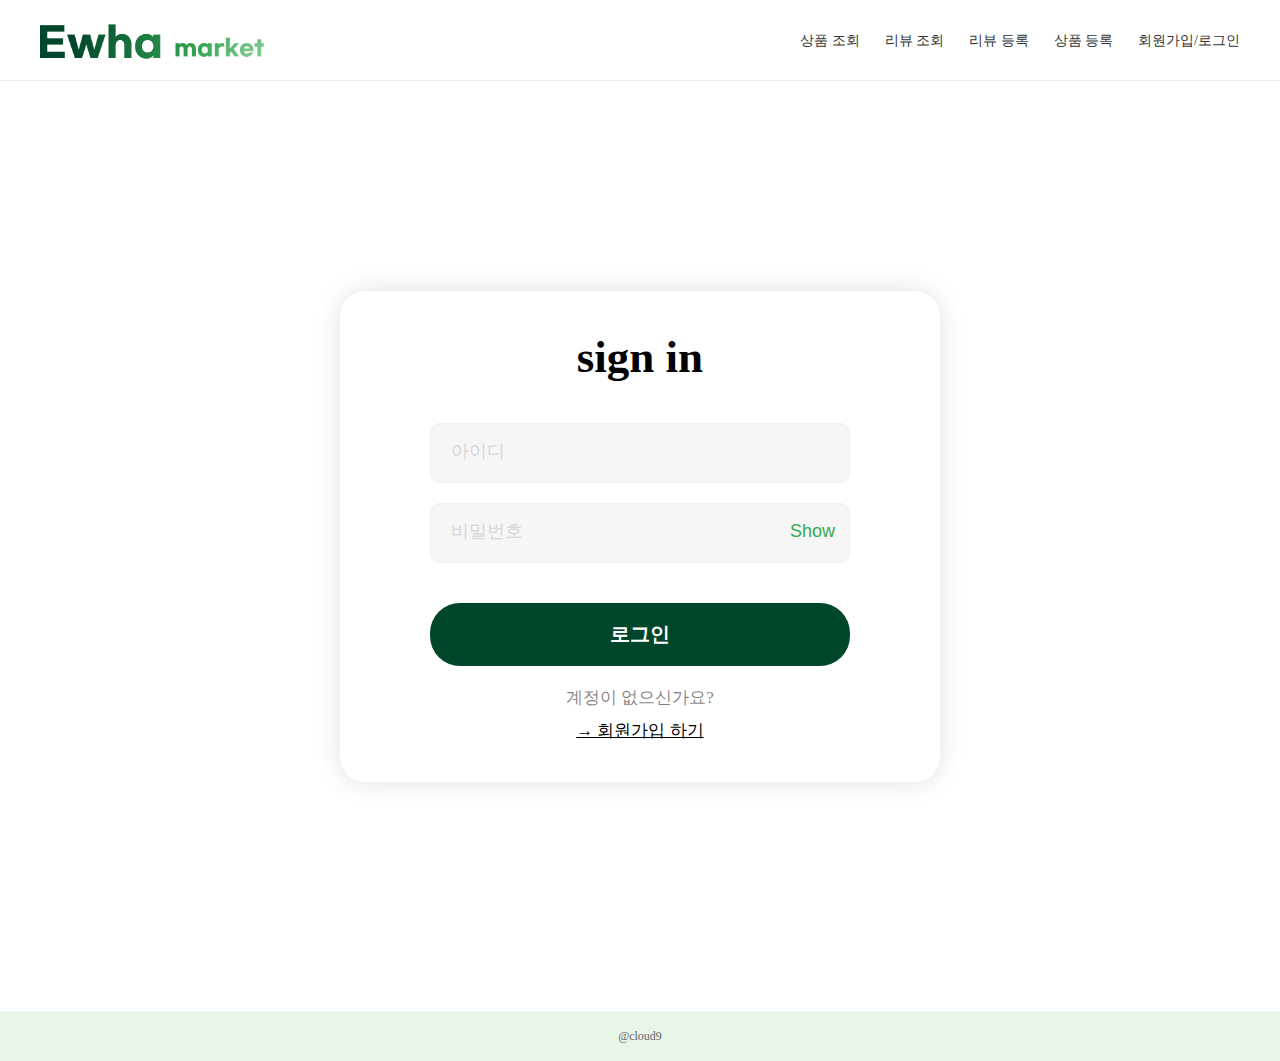
<file: auth/login.html>
<!--로그인 페이지-->
<!DOCTYPE html>
<html lang="ko">
  <head>
    <meta charset="UTF-8" />
    <meta name="viewport" content="width=device-width, initial-scale=1.0" />
    <title>Ewha Market</title>
    <link rel="stylesheet" href="../styles/global.css" />
    <link rel="stylesheet" href="../styles/index.css" />
    <link rel="stylesheet" href="../styles/auth.css" />
  </head>

  <body>
    <!-- 헤더 -->
    <header>
      <div class="logo">
        <img src="../assets/Market-logo.png" alt="Ewha Market" />
      </div>
      <nav>
        <ul class="nav-menu">
          <li><a href="./index.html" class="active">상품 조회</a></li>
          <li><a href="./reviews/index.html">리뷰 조회</a></li>
          <li><a href="./reviews/new.html">리뷰 등록</a></li>
          <li><a href="./products/detail.html">상품 등록</a></li>
          <li><a href="./auth/login.html">회원가입/로그인</a></li>
        </ul>
      </nav>
    </header>

    <main class="auth-main">
      <div class="auth-container shadow-div">
        <span class="auth__header">sign in</span>
        <form class="auth__form">
          <input
            class="auth__input"
            type="text"
            required
            placeholder="아이디"
          />
          <div class="auth__input-group">
            <input
              class="auth__input auth__input--pw"
              type="password"
              required
              placeholder="비밀번호"
            />
            <button class="pwshow" type="button">Show</button>
          </div>
          <button class="auth__submit submit-btn" type="submit">로그인</button>
        </form>
        <div class="auth__toggle">
          <span>계정이 없으신가요?</span>
          <a href="../auth/signup.html">→ 회원가입 하기 </a>
        </div>
      </div>
    </main>

    <!-- Footer -->
    <footer><p>@cloud9</p></footer>
  </body>
</html>
</file>
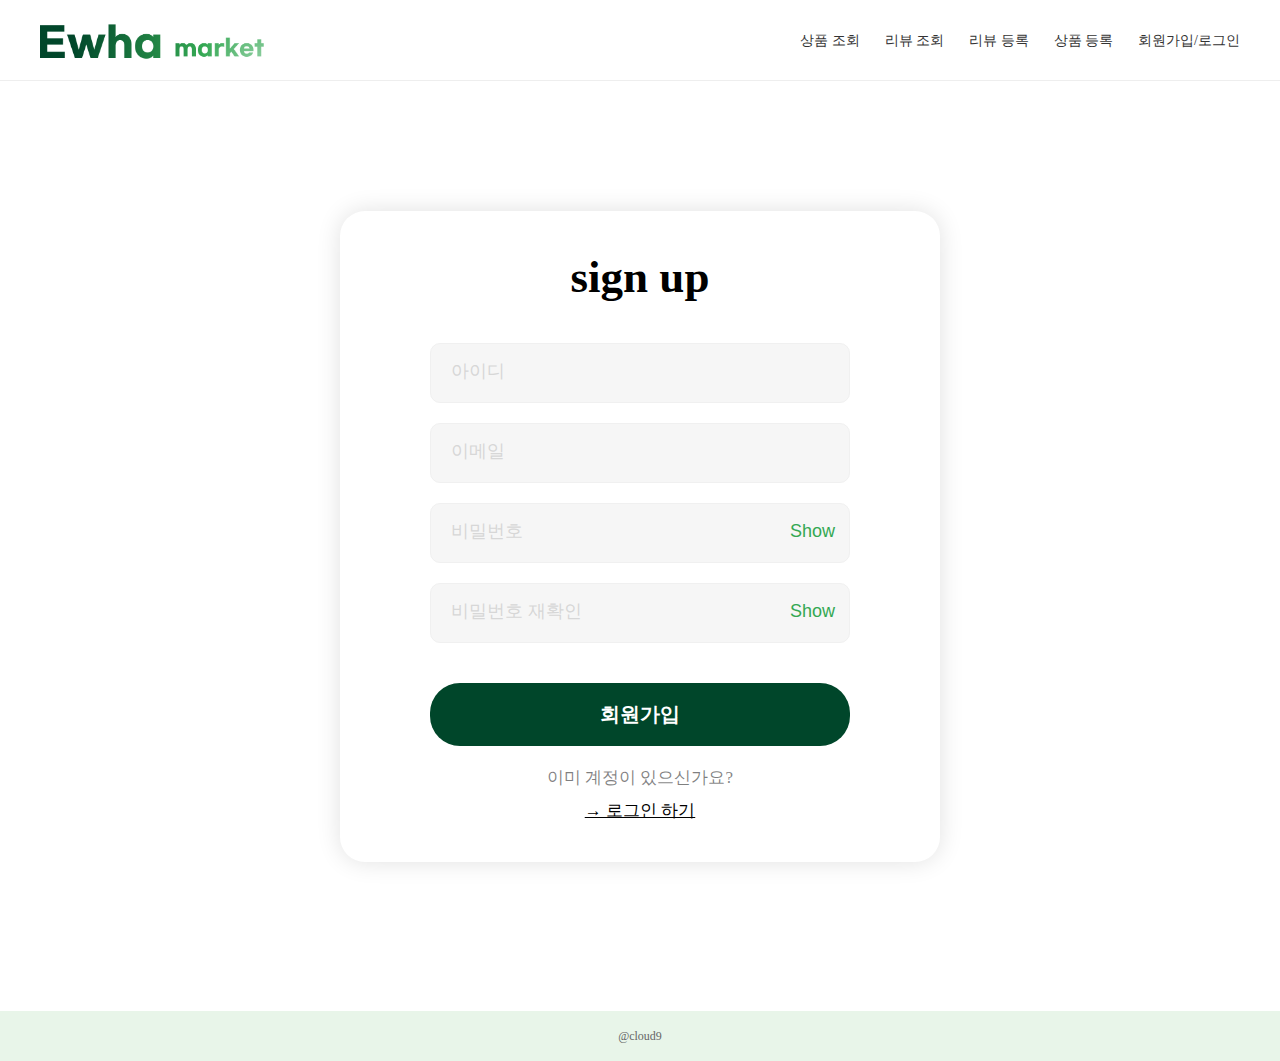
<file: auth/signup.html>
<!--회원가입 페이지-->
<!DOCTYPE html>
<html lang="ko">
  <head>
    <meta charset="UTF-8" />
    <meta name="viewport" content="width=device-width, initial-scale=1.0" />
    <title>Ewha Market</title>
    <link rel="stylesheet" href="../styles/global.css" />
    <link rel="stylesheet" href="../styles/index.css" />
    <link rel="stylesheet" href="../styles/auth.css" />
  </head>

  <body>
    <!-- 헤더 -->
    <header>
      <div class="logo">
        <img src="../assets/Market-logo.png" alt="Ewha Market" />
      </div>
      <nav>
        <ul class="nav-menu">
          <li><a href="./index.html" class="active">상품 조회</a></li>
          <li><a href="./reviews/index.html">리뷰 조회</a></li>
          <li><a href="./reviews/new.html">리뷰 등록</a></li>
          <li><a href="./products/detail.html">상품 등록</a></li>
          <li><a href="./auth/login.html">회원가입/로그인</a></li>
        </ul>
      </nav>
    </header>

    <main class="auth-main">
      <div class="auth-container shadow-div">
        <span class="auth__header">sign up</span>
        <form class="auth__form">
          <input
            class="auth__input"
            type="text"
            required
            placeholder="아이디"
          />
          <input
            class="auth__input"
            type="email"
            required
            placeholder="이메일"
          />
          <div class="auth__input-group">
            <input
              class="auth__input auth__input--pw"
              type="password"
              required
              placeholder="비밀번호"
            />
            <button class="pwshow" type="button">Show</button>
          </div>
          <div class="auth__input-group">
            <input
              class="auth__input auth__input--pw"
              type="password"
              required
              placeholder="비밀번호 재확인"
            />
            <button class="pwshow" type="button">Show</button>
          </div>
          <button class="auth__submit submit-btn" type="submit">
            회원가입
          </button>
        </form>
        <div class="auth__toggle">
          <span>이미 계정이 있으신가요?</span>
          <a href="../auth/login.html">→ 로그인 하기 </a>
        </div>
      </div>
    </main>

    <!-- Footer -->
    <footer><p>@cloud9</p></footer>
  </body>
</html>
</file>
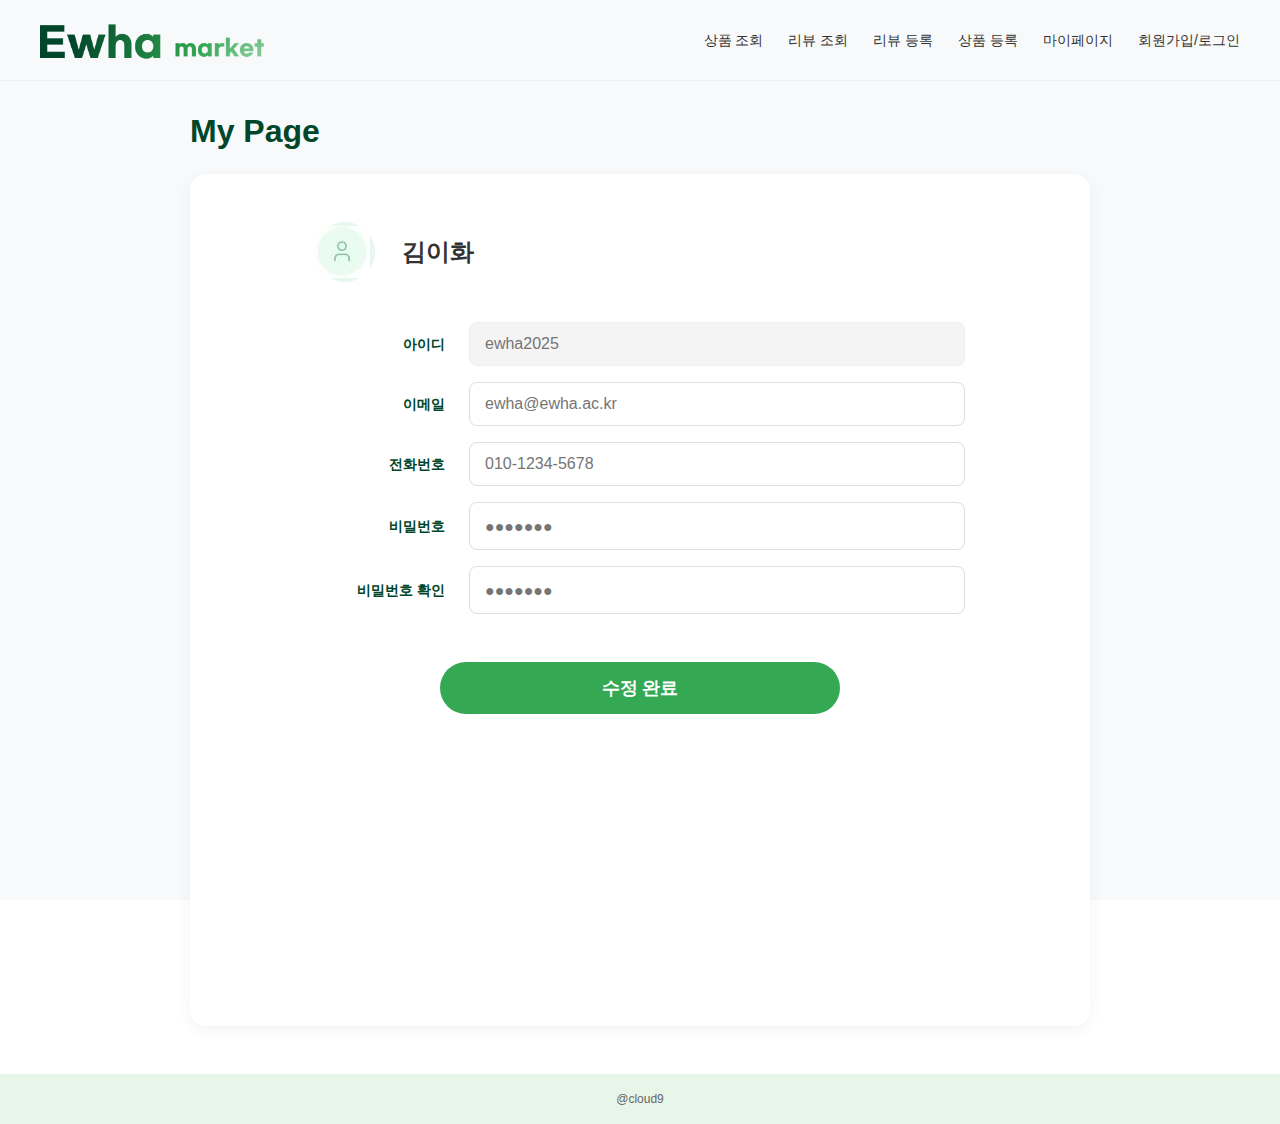
<file: mypage/edit-info.html>
<!--마이페이지-2 정보 수정-->
<!DOCTYPE html>
<html lang="ko">
  <head>
    <meta charset="UTF-8" />
    <meta name="viewport" content="width=device-width, initial-scale=1.0" />
    <title>Ewha Market</title>
    <link rel="stylesheet" href="../styles/global.css" />
    <link rel="stylesheet" href="../styles/index.css" />
    <link rel="stylesheet" href="../styles/mypage2.css" />
  </head>

  <body>
    <!-- 헤더 -->
    <header>
      <div class="logo">
        <img src="../assets/Market-logo.png" alt="Ewha Market" />
      </div>
      <nav>
        <ul class="nav-menu">
          <li><a href="./index.html" class="active">상품 조회</a></li>
          <li><a href="./reviews/index.html">리뷰 조회</a></li>
          <li><a href="./reviews/new.html">리뷰 등록</a></li>
          <li><a href="./products/enroll.html">상품 등록</a></li>
          <li><a href="./mypage/index.html">마이페이지</a></li>
          <li><a href="./auth/login.html">회원가입/로그인</a></li>
        </ul>
      </nav>
    </header>

    <h2>My Page</h2>
    <main class="container">
      <div class="form-container">
        <form action="/mypage/update-info" method="post">

          <div class="profile">
            <div class="profile-image">
              <i class="user"></i>
              <img src="../mypage/profile.jpg" alt="프로필 이미지" class="profile-img"/>
            </div>
            <div class="username">
              <input type="text" id="username" value="김이화" class="username-input">
                <button type="button" class="icon-button">
                  <i class="fa-solid fa-camera"></i>
                </button>
                <button type="button" class="icon-button">
                  <i class="fa-solid fa-trash-can"></i>
                </button>
              </div>
            </div>

            <div class="form-group">
                <label for="id">아이디</label>
                <input type="text" id="id" name="id" placeholder="ewha2025" required>
            </div>
            <div class="form-group">
                <label for="email">이메일</label>
                <input type="email" id="email" name="email" placeholder="ewha@ewha.ac.kr" required>
            </div>
            <div class="form-group">
                <label for="number">전화번호</label>
                <input type="tel" id="number" name="number" placeholder="010-1234-5678" required>
            </div>
            <div class="form-group">
                <label for="password">비밀번호</label>
                <input type="password" id="password" name="password" placeholder="●●●●●●●" required>
            </div>
            <div class="form-group">
                <label for="checkpw">비밀번호 확인</label>
                <input type="password" id="checkpw" name="checkpw" placeholder="●●●●●●●" required>
            </div>

            <button class="btn" type="submit">수정 완료</button>
          </form>
      </div>
    </main>

    <!-- Footer -->
    <footer><p>@cloud9</p></footer>

    <script>
      document.getElementById("edit-button").addEventListener("click", () => {
        window.location.href = "../mypage/index.html";
      });
    </script>

  </body>
</html>
</file>
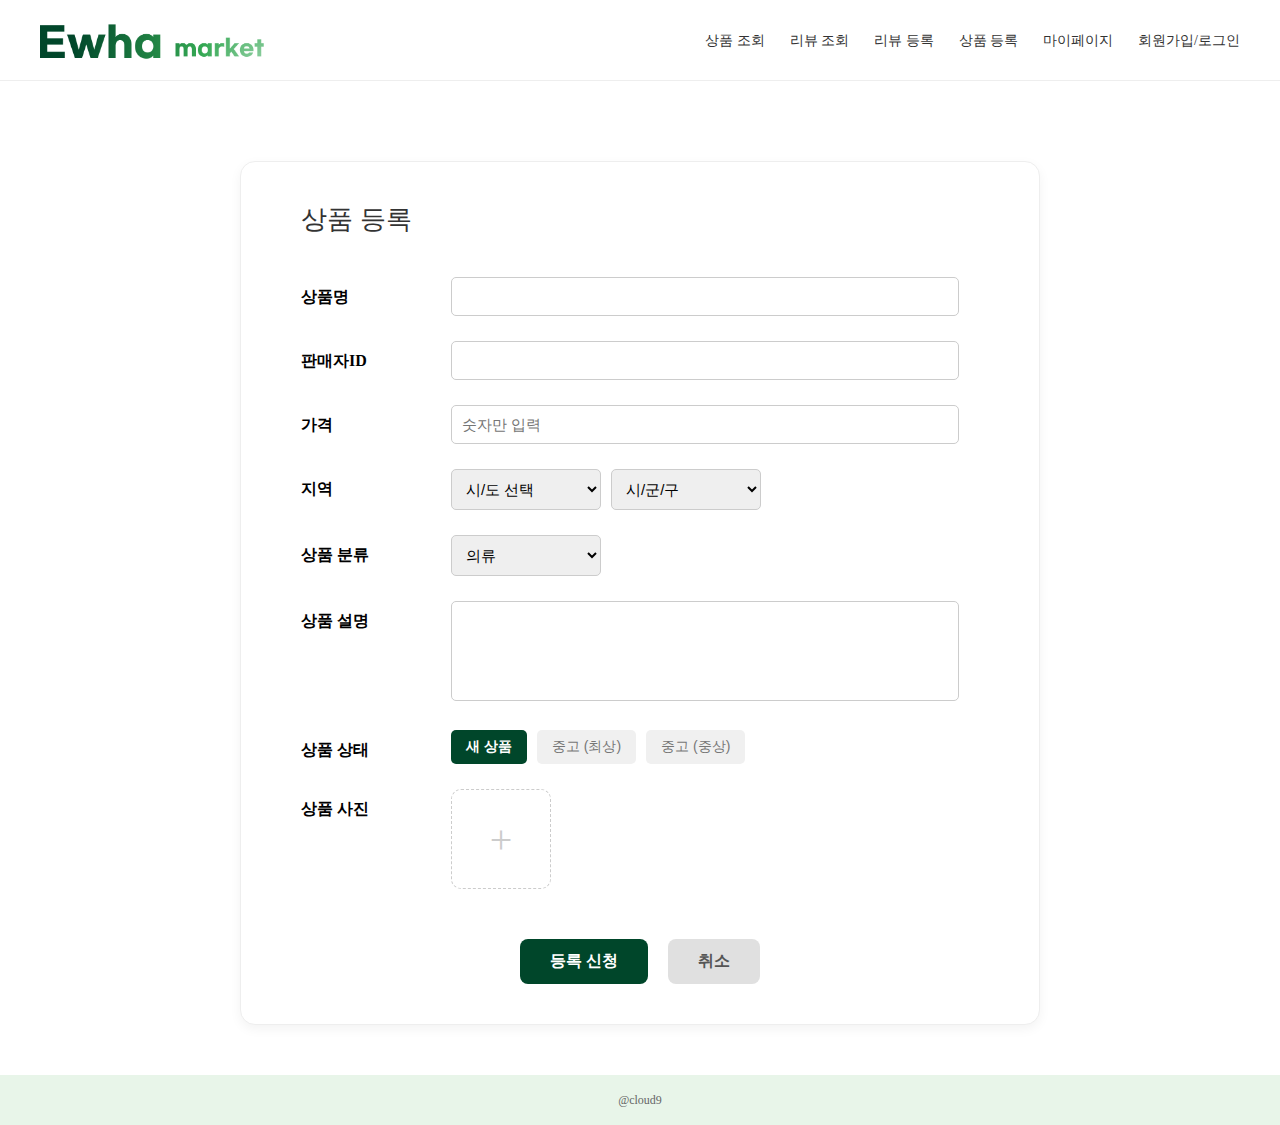
<file: products/enroll.html>
<!--시작 페이지 : 상품 전체 조회-->
<!DOCTYPE html>
<html lang="ko">
  <head>
    <meta charset="UTF-8" />
    <meta name="viewport" content="width=device-width, initial-scale=1.0" />
    <title>Ewha Market</title>
    <link rel="stylesheet" href="../styles/global.css" />
  </head>

  <body>
    <!-- 헤더 -->
    <header>
      <div class="logo">
        <img src="../assets/Market-logo.png" alt="Ewha Market" />
      </div>
      <nav>
        <ul class="nav-menu">
          <li><a href="../index.html">상품 조회</a></li>
          <li><a href="../reviews/index.html">리뷰 조회</a></li>
          <li><a href="../reviews/new.html">리뷰 등록</a></li>
          <li><a href="../products/enroll.html" class="active">상품 등록</a></li>
          <li><a href="../mypage/index.html">마이페이지</a></li>
          <li><a href="../auth/login.html">회원가입/로그인</a></li>
        </ul>
      </nav>
    </header>

    <style>
        main {
            flex-grow: 1; /* 푸터를 하단에 고정 */
            display: flex;
            justify-content: center; /* 폼을 수평 중앙에 위치 */
            padding: 50px 0;
        }
        
        /* --- 상품 등록 폼 전용 스타일 --- */
        .register-container {
            width: 800px; 
            padding: 40px 60px;
            background-color: #ffffff;
            border-radius: 15px;
            box-shadow: 0 4px 12px rgba(0, 0, 0, 0.05);
            border: 1px solid #eee;
        }

        h2 {
            font-size: 26px;
            font-weight: 500;
            color: #333;
            margin-top: 0;
            margin-bottom: 40px;
        }

        .form-row {
            display: flex;
            align-items: flex-start;
            margin-bottom: 25px;
        }

        .form-label {
            width: 150px; 
            font-size: 16px;
            font-weight: bold;
            padding-top: 10px;
        }

        .form-input-group {
            flex-grow: 1;
        }
        
        /* 인풋/텍스트에어리어/셀렉트 박스 공통 스타일 */
        input[type="text"],
        input[type="number"],
        textarea,
        select {
            width: calc(100% - 20px);
            padding: 10px;
            border: 1px solid #ccc;
            border-radius: 5px;
            font-size: 15px;
            box-sizing: border-box;
        }
        
        textarea {
            height: 100px;
            resize: none;
        }

        /* 지역 셀렉트 박스 레이아웃 */
        .location-selects {
            display: flex;
            gap: 10px;
        }

        .location-selects select {
            width: 150px;
        }

        /* 상품 상태 버튼 그룹 */
        .status-group {
            display: flex;
            gap: 10px;
        }

        .status-button {
            background-color: #f0f0f0;
            color: #777;
            border: none;
            padding: 8px 15px;
            border-radius: 5px;
            font-size: 14px;
            cursor: pointer;
        }

        .status-button.active {
            background-color: #00462A;
            color: white;
            font-weight: bold;
        }

        /* 상품 사진 업로드 영역 */
        .photo-upload-group {
            display: flex;
            gap: 15px;
        }
        
        .photo-upload-box {
            width: 100px;
            height: 100px;
            border: 1px solid #ccc;
            border-radius: 10px;
            display: flex;
            justify-content: center;
            align-items: center;
            color: #ccc;
            font-size: 30px;
            background-color: #f9f9f9;
        }

        .photo-add-icon {
            font-size: 40px;
            font-weight: normal;
            cursor: pointer;
            border: 1px dashed #ccc;
            background-color: #ffffff;
        }


        /* 하단 액션 버튼 그룹 */
        .action-buttons {
            display: flex;
            justify-content: center;
            gap: 20px;
            margin-top: 50px;
        }

        .action-button {
            padding: 12px 30px;
            border: none;
            border-radius: 8px;
            font-size: 16px;
            cursor: pointer;
            font-weight: bold;
            transition: background-color 0.2s;
        }

        .register-btn {
            background-color: #00462A;
            color: white;
        }

        .cancel-btn {
            background-color: #e0e0e0;
            color: #555;
        }
    </style>

    <main>
        <div class="register-container">
            <h2>상품 등록</h2>
            
            <form action="/api/products" method="POST">
                
                <div class="form-row">
                    <label for="productName" class="form-label">상품명</label>
                    <div class="form-input-group">
                        <input type="text" id="productName" name="productName" required>
                    </div>
                </div>

                <div class="form-row">
                    <label for="sellerId" class="form-label">판매자ID</label>
                    <div class="form-input-group">
                        <input type="text" id="sellerId" name="sellerId" required>
                    </div>
                </div>

                <div class="form-row">
                    <label for="price" class="form-label">가격</label>
                    <div class="form-input-group">
                        <input type="number" id="price" name="price" required placeholder="숫자만 입력">
                    </div>
                </div>

                <div class="form-row">
                    <label for="city" class="form-label">지역</label>
                    <div class="form-input-group location-selects">
                        <select id="city" name="city">
                            <option value="">시/도 선택</option>
                            <option value="서울특별시">서울특별시</option>
                            <option value="부산광역시">부산광역시</option>
                            <option value="대구광역시">대구광역시</option>
                            <option value="인천광역시">인천광역시</option>
                            <option value="광주광역시">광주광역시</option>
                            <option value="대전광역시">대전광역시</option>
                            <option value="울산광역시">울산광역시</option>
                            <option value="세종특별자치시">세종특별자치시</option>
                            <option value="경기도">경기도</option>
                            <option value="강원특별자치도">강원특별자치도</option>
                            <option value="충청북도">충청북도</option>
                            <option value="충청남도">충청남도</option>
                            <option value="전북특별자치도">전북특별자치도</option>
                            <option value="전라남도">전라남도</option>
                            <option value="경상북도">경상북도</option>
                            <option value="경상남도">경상남도</option>
                            <option value="제주특별자치도">제주특별자치도</option>
                        </select>
                        <select id="district" name="district">
                            <option value="">시/군/구</option>
                        </select>
                    </div>
                </div>

                <div class="form-row">
                    <label for="category" class="form-label">상품 분류</label>
                    <div class="form-input-group">
                        <select id="category" name="category" style="width: 150px;">
                            <option value="clothes">의류</option>
                            <option value="electronics">가전</option>
                            <option value="books">도서</option>
                        </select>
                    </div>
                </div>

                <div class="form-row">
                    <label for="description" class="form-label">상품 설명</label>
                    <div class="form-input-group">
                        <textarea id="description" name="description" required></textarea>
                    </div>
                </div>

                <div class="form-row">
                    <label class="form-label">상품 상태</label>
                    <div class="form-input-group status-group">
                        <button type="button" class="status-button active">새 상품</button>
                        <button type="button" class="status-button">중고 (최상)</button>
                        <button type="button" class="status-button">중고 (중상)</button>
                    </div>
                </div>

                <div class="form-row">
                    <label class="form-label">상품 사진</label>
                    <div class="form-input-group photo-upload-group">
                        <div class="photo-upload-box photo-add-icon">+</div>
                        <input type="file" id="productImage" name="productImage" multiple accept="image/*" style="display: none;">
                    </div>
                </div>
                
                <div class="action-buttons">
                    <button type="submit" class="action-button register-btn">등록 신청</button>
                    <button type="button" class="action-button cancel-btn">취소</button>
                </div>
                
            </form>
        </div>
        </main>

   <script>
        // 상품 상태 버튼 클릭 시 활성화/비활성화 토글 (기존 코드 유지)
        document.querySelectorAll('.status-button').forEach(button => {
            button.addEventListener('click', function() {
                document.querySelectorAll('.status-button').forEach(btn => btn.classList.remove('active'));
                this.classList.add('active');
            });
        });

        // 사진 추가 버튼 클릭 시 파일 선택 창 열기 (기존 코드 유지)
        document.querySelector('.photo-add-icon').addEventListener('click', function() {
            document.getElementById('productImage').click();
        });


        /* --- 시/도 및 시/군/구 동적 로딩 JavaScript 추가 --- */

        // 1. 전국 시/군/구 데이터 정의
        // 실제 모든 시/군/구 목록은 너무 길어지므로, 요청하신 서울특별시와 경기도만 상세히 넣고 나머지는 대표 예시로 대체합니다.
        const regionalData = {
            '서울특별시': [
                '종로구', '중구', '용산구', '성동구', '광진구', '동대문구', '중랑구', 
                '성북구', '강북구', '도봉구', '노원구', '은평구', '서대문구', '마포구', 
                '양천구', '강서구', '구로구', '금천구', '영등포구', '동작구', '관악구', 
                '서초구', '강남구', '송파구', '강동구'
            ],
            '경기도': [
                '수원시 장안구', '수원시 권선구', '수원시 팔달구', '수원시 영통구', 
                '성남시 수정구', '성남시 중원구', '성남시 분당구', '의정부시', 
                '안양시 만안구', '안양시 동안구', '부천시', '광명시', '평택시', 
                '동두천시', '안산시 상록구', '안산시 단원구', '고양시 덕양구', 
                '고양시 일산동구', '고양시 일산서구', '과천시', '구리시', '남양주시', 
                '오산시', '시흥시', '군포시', '의왕시', '하남시', '용인시 처인구', 
                '용인시 기흥구', '용인시 수지구', '파주시', '이천시', '안성시', 
                '김포시', '화성시', '광주시', '양주시', '포천시', '여주시', 
                '연천군', '가평군', '양평군'
            ],
            '부산광역시': ['중구', '서구', '동구', '영도구', '부산진구', '동래구', '남구', '북구', '해운대구', '사하구', '금정구', '강서구', '연제구', '수영구', '사상구', '기장군'],
            '대구광역시': ['중구', '동구', '서구', '남구', '북구', '수성구', '달서구', '달성군', '군위군'],
            '인천광역시': ['중구', '동구', '미추홀구', '연수구', '남동구', '부평구', '계양구', '서구', '강화군', '옹진군'],
            '광주광역시': ['동구', '서구', '남구', '북구', '광산구'],
            '대전광역시': ['동구', '중구', '서구', '유성구', '대덕구'],
            '울산광역시': ['중구', '남구', '동구', '북구', '울주군'],
            '세종특별자치시': ['세종시 전역'],
            '강원특별자치도': ['춘천시', '원주시', '강릉시', '동해시', '태백시', '속초시', '삼척시', '홍천군', '횡성군', '영월군', '평창군', '정선군', '철원군', '화천군', '양구군', '인제군', '고성군', '양양군'],
            '충청북도': ['청주시 상당구', '청주시 서원구', '청주시 흥덕구', '청주시 청원구', '충주시', '제천시', '보은군', '옥천군', '영동군', '증평군', '진천군', '괴산군', '음성군', '단양군'],
            '충청남도': ['천안시 동남구', '천안시 서북구', '공주시', '보령시', '아산시', '서산시', '논산시', '계룡시', '당진시', '금산군', '부여군', '서천군', '청양군', '홍성군', '예산군', '태안군'],
            '전북특별자치도': ['전주시 완산구', '전주시 덕진구', '군산시', '익산시', '정읍시', '남원시', '김제시', '완주군', '진안군', '무주군', '장수군', '임실군', '순창군', '고창군', '부안군'],
            '전라남도': ['목포시', '여수시', '순천시', '나주시', '광양시', '담양군', '곡성군', '구례군', '고흥군', '보성군', '화순군', '장흥군', '강진군', '해남군', '영암군', '무안군', '함평군', '영광군', '장성군', '완도군', '진도군', '신안군'],
            '경상북도': ['포항시 남구', '포항시 북구', '경주시', '김천시', '안동시', '구미시', '영주시', '영천시', '상주시', '문경시', '경산시', '의성군', '청송군', '영양군', '영덕군', '청도군', '고령군', '성주군', '칠곡군', '예천군', '봉화군', '울진군', '울릉군'],
            '경상남도': ['창원시 의창구', '창원시 성산구', '창원시 마산합포구', '창원시 마산회원구', '창원시 진해구', '진주시', '통영시', '사천시', '김해시', '밀양시', '거제시', '양산시', '의령군', '함안군', '창녕군', '고성군', '남해군', '하동군', '산청군', '함양군', '거창군', '합천군'],
            '제주특별자치도': ['제주시', '서귀포시']
        };

        const citySelect = document.getElementById('city');
        const districtSelect = document.getElementById('district');

        // 2. 시/도 선택 시 시/군/구 목록 업데이트 함수
        function updateDistricts() {
            const selectedCity = citySelect.value;
            
            // 시/군/구 드롭다운 초기화
            districtSelect.innerHTML = '<option value="">시/군/구</option>';

            if (selectedCity) {
                const districts = regionalData[selectedCity];
                if (districts) {
                    // 해당 시/도의 시/군/구 목록을 옵션으로 추가
                    districts.forEach(district => {
                        const option = document.createElement('option');
                        option.value = district;
                        option.textContent = district;
                        districtSelect.appendChild(option);
                    });
                }
            }
        }

        // 3. 이벤트 리스너 연결
        citySelect.addEventListener('change', updateDistricts);
        
    </script>

    <!-- Footer -->
    <footer><p>@cloud9</p></footer>
  </body>
</html>
</file>
<file: styles/global.css>
/* 공동 스타일*/
* {
  box-sizing: border-box;
  margin: 0;
  padding: 0;
  overscroll-behavior: none;
}

html,
body {
  height: 100%;
  box-sizing: border-box;
  overscroll-behavior: none;
  background-color: #ffffff;
}

main {
  height: auto;
  min-height: 100%;
  padding-bottom: 50px;
  margin-top: 30px;
}

section {
  padding: 25px;
}

h2,
p {
  margin: 0;
}

/* 헤더 */
header {
  display: flex;
  flex-direction: row;
  justify-content: space-between;
  padding: 20px 40px;
  border-bottom: 1px solid #eee;
  align-items: center;
}

.nav-menu {
  list-style: none;
  display: flex;
  gap: 25px;
}

.nav-menu li a {
  text-decoration: none;
  color: #333;
  font-size: 14px;
  transition: color 0.3s;
}

.nav-menu li a:hover {
  color: #4caf50;
}

.logo {
  width: 250px;
  height: 40px;
  display: flex;
}

/*기타 요소*/
.shadow-div {
  box-shadow: 0 0px 25px rgba(0, 0, 0, 0.12);
  border-radius: 25px;
}

.submit-btn {
  background-color: #00462a;
  color: white;
  border: none;
  border-radius: 30px;
  cursor: pointer;
  padding: 18px 0px;
  font-size: 20px;
  font-weight: 600;
}

/* 푸터 */
footer {
  display: flex;
  background-color: #e8f5e9;
  height: 50px;
  justify-content: center;
  align-items: center;
  width: 100%;
}
footer p {
  font-size: 12px;
  color: #666666;
}
</file>
<file: styles/index.css>
/* index.css */
/* ./index.html 스타일 - 시작페이지 */
.container {
  max-width: 1100px;
  margin: 0 auto;
  padding: 0 0 40px 0;
}

/* --- 필터 바 --- */
.filter-bar {
  display: flex;
  justify-content: flex-end;
  gap: 12px;
}

.filter {
  border: 1px solid #ccc;
  background: #fff;
  padding: 6px 12px;
  border-radius: 20px;
  cursor: pointer;
  white-space: nowrap; /* 필터 버튼 텍스트 줄바꿈 방지 */
  transition: all 0.2s ease;
}

/* 최종 요청 사항 반영: 클릭 시 배경색 #00462A, 글씨색 흰색 */
.filter.active {
  background-color: #00462A;
  color: white;
  border-color: #00462A;
}


/* --- 카드 레이아웃 --- */
.product-list {
  display: grid;
  /* 4열 고정 */
  grid-template-columns: repeat(4, 1fr); 
  gap: 24px;
}

.product-card {
  position: relative;
  border: 1px solid #ddd;
  border-radius: 12px; /* 모서리 둥글게 */
  background-color: #fff;
  /* padding을 유지하면서 내용을 배치하기 위해 flex 사용 */
  display: flex;
  flex-direction: column; 
  padding: 16px;
  text-align: left;
  transition: all 0.2s ease;
  
  /* 정사각형 형태로 보이도록 aspect-ratio 사용 (CSS3) */
  aspect-ratio: 1 / 1; 
  box-sizing: border-box;
}

.product-card:hover {
  transform: translateY(-2px);
  box-shadow: 0 4px 8px rgba(0, 0, 0, 0.08);
}

/* 이미지 박스 추가 */
.image-box {
    width: 100%;
    /* 카드의 나머지 공간 비율에 맞게 이미지 높이 지정 */
    height: 70%; 
    display: flex;
    justify-content: center;
    align-items: center;
    overflow: hidden;
}

.product-card img {
  width: auto;
  max-width: 100%;
  max-height: 100%; /* image-box 높이에 맞춤 */
  object-fit: contain; /* 비율 유지하며 이미지 표시 */
  border-radius: 6px;
}

/* 텍스트 정보 (상품명, 가격) 그룹 */
.text-info {
  /* 이미지와 하트 버튼을 제외한 남은 공간을 차지 */
  flex-grow: 1; 
  display: flex;
  flex-direction: column;
  justify-content: flex-end; /* 텍스트를 카드 하단에 붙임 */
  padding-right: 30px; /* 하트 버튼 공간 확보 */
}

.product-card h3 {
  font-size: 16px;
  margin: 8px 0 4px; /* 이미지와의 간격 조정 */
  text-align: left; 
}

.product-card p {
  color: #333; /* 가격은 진하게 */
  font-weight: bold;
  font-size: 16px;
  text-align: left;
}

/* --- 찜 버튼 (하트) --- */
.like-toggle {
  display: none;
}

.like-icon {
  position: absolute;
  /* 요청: 오른쪽 아래 모서리에 위치 */
  bottom: 16px; 
  right: 16px; 
  
  display: inline-block;
  width: 24px; /* 크기 키움 */
  height: 24px; /* 크기 키움 */
  cursor: pointer;
  flex: 0 0 auto;
  
  /* 배경 이미지 (SVG 사용) */
  background-image: url("../assets/icon/heart.svg");
  background-size: cover;
  transition: transform 0.2s ease;
}

.like-toggle:checked + .like-icon {
  /* 하트가 채워진 이미지 (활성화 상태) */
  background-image: url("../assets/icon/heart-fill.svg");
}

/* --- 페이지네이션 --- */
.pagination {
  display: flex;
  justify-content: center;
  align-items: center;
  gap: 12px;
  margin-top: 40px;
}

.pagination a {
  text-decoration: none;
  color: #333;
  padding: 6px 10px;
  border-radius: 6px;
}

.pagination a.active {
  /* 활성화된 페이지는 굵게만 처리 */
  font-weight: bold; 
  background: none;
  color: #217f39;
}

.list-header {
    display: flex;
    justify-content: space-between;
    align-items: center;
    margin-bottom: 20px;
    padding: 0 10px;
}

.section-title {
    font-size: 30px;
    font-weight: bold;
    color: #00462A;
    margin: 0;
}
</file>
<file: styles/auth.css>
.auth-main {
  display: flex;
  justify-content: center;
  align-items: center;
}

.auth-container {
  display: flex;
  flex-direction: column;
  align-items: center;
  width: 100%;
  max-width: 600px;
  padding: 40px 50px;
}

.auth__form {
  display: flex;
  flex-direction: column;
}
.auth__header {
  font-size: 45px;
  font-weight: 900;
  margin-bottom: 40px;
}
.auth__input {
  height: 60px;
  width: 420px;
  margin-bottom: 20px;
  background-color: #f6f6f6;
  border: 1px solid #f0f0f0;
  border-radius: 10px;
  padding: 0px 20px;
}
.auth__input::placeholder {
  color: #d7d7d7;
  font-size: 18px;
}

.auth__input-group {
  display: flex;
  align-items: center;
  position: relative;
}

.pwshow {
  background: none;
  border: none;
  cursor: pointer;

  position: absolute;
  right: 15px;
  top: 18px;
  color: #34a853;
  font-size: 18px;
}

.auth__submit {
  margin: 20px 0px;
}

.auth__toggle {
  display: flex;
  flex-direction: column;
  align-items: center;
  font-size: 17px;
}

.auth__toggle span {
  color: rgba(0, 0, 0, 0.5);
  margin-bottom: 10px;
}
.auth__toggle a {
  color: black;
}
</file>
<file: styles/mypage2.css>
body {
    background-color: #f8f9fa;
    margin: 0;
    padding: 0;
    font-family: -apple-system, BlinkMacSystemFont, 'Segoe UI', Roboto, sans-serif;
}
h2 {
    font-size: 2rem;
    font-weight: 700;
    color: #00462A;
    width: 900px;
    max-width: 90%;
    margin: 2rem auto 1.5rem auto;
}


main.container {
    display: flex;
    justify-content: center;
    padding-bottom: 3rem;
}
.form-container {
    width: 900px;
    max-width: 90%;
    background-color: #ffffff;
    border-radius: 16px;
    box-shadow: 0 4px 15px rgba(0, 0, 0, 0.05);
    padding: 3rem;
    box-sizing: border-box;
}
.form-container form {
    display: flex;
    flex-direction: column;
    align-items: center;
}


.profile {
    display: flex;
    align-items: center;
    width: 100%;
    max-width: 650px;
    
    margin-bottom: 2.5rem;
}
.profile-image {
    width: 60px; height: 60px;
    border-radius: 50%;
    background-color: #e6f7ee;
    display: flex;
    justify-content: flex;
    box-sizing: border-box;
    align-items: center;
    margin-right: 1.5rem;
    flex-shrink: 0;
}

.profile-image .user,
.profile-image .fa-user {
    font-size: 2rem;
    color: #3cb371;
}

.username {
    display: flex;
    align-items: center;
    flex-grow: 1;
}
.username-input {
    font-size: 1.5rem;
    font-weight: bold;
    border: none;
    padding: 0.5rem 0.2rem;
    outline: none;
    color: #333;
    width: 100%;
}
.username-input:focus {
    border-bottom: 2px solid #3cb371;
}

.icon-button {
    background: none;
    border: none;
    cursor: pointer;
    font-size: 1.2rem;
    color: #888;
    margin-left: 0.75rem;
}


.form-group {
    display: flex;
    align-items: center;
    width: 100%;
    max-width: 650px;
    margin-bottom: 1rem;
}

.form-group label {
    width: 130px;
    flex-shrink: 0;
    text-align: right;
    margin-right: 1.5rem;
    
    font-weight: 600;
    font-size: 0.9rem;
    color: #00462A;
}


.form-group input {
    flex-grow: 1;
    width: 100%;
    
    padding: 12px 15px;
    border: 1px solid #ddd;
    border-radius: 8px;
    font-size: 1rem;
    box-sizing: border-box;
    color: #333;
}


.form-group input#id {
    background-color: #f4f4f4;
    color: #555;
    border-color: #eee;
}

.form-group input[type="password"] {
    font-family: 'password';
    font-size: 1.2rem;
    letter-spacing: 2px;
}
.form-group input[type="password"]::placeholder {
    font-family: -apple-system, BlinkMacSystemFont, 'Segoe UI', Roboto, sans-serif;
    font-size: 1rem;
    letter-spacing: normal;
}



.btn {
    background-color: #34A853;
    color: #FFFFFF;
    border: none;
    border-radius: 300px;
    
    width: 100%;
    max-width: 400px;
    padding: 14px 20px;
    
    cursor: pointer;
    text-align: center;
    font-size: 1.1rem;
    font-weight: bold;
    margin-top: 2rem;
}

.btn:hover {
    background-color: #2c8c45;
}
</file>
